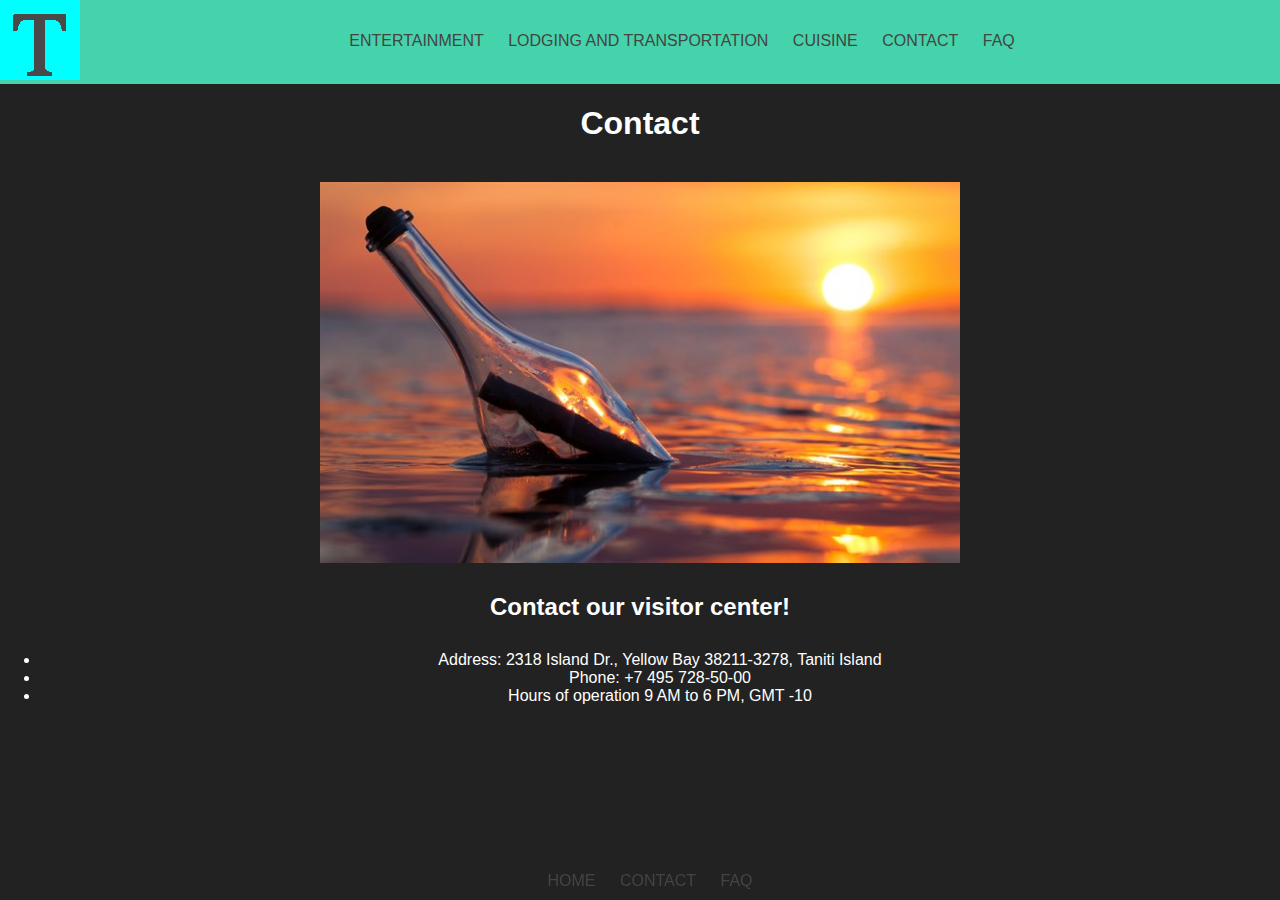
<file: contact.html>
<!DOCTYPE html>
<html lang="en">
<head>
<title>Contact Taniti Island</title>
<meta charset="UTF-8">
<link href="styles.css" rel="stylesheet">

</head>

<body>

<header>
    <div class="container">
      <a href="index.html" class="logo"><img src="logo.png" alt="logo"></a>

      <nav>
        <ul>
          <li><a href="entertainment.html">Entertainment</a></li>
          <li><a href="lodgingandtransport.html">Lodging and Transportation</a></li>
          <li><a href="cuisine.html">Cuisine</a></li>
          <li><a href="contact.html">Contact</a></li>
          <li><a href="faq.html">FAQ</a></li>
        </ul>
      </nav>
    </div>
</header>

<h1>Contact</h1>


<div class="FAQ">
  <img src="message.jpg" style="display:block; margin-top:40px; margin-left:auto; margin-right:auto; width:50%;" alt="Message in a bottle floating in water with sunset background">
  <h2>Contact our visitor center!</h2>
  <ul>
    <li>Address: 2318 Island Dr., Yellow Bay 38211-3278, Taniti Island</li>
    <li>Phone: +7 495 728-50-00</li>
    <li>Hours of operation 9 AM to 6 PM, GMT -10</li>
  </ul>
</div>

<footer>
  <div class="container">
    <nav>
      <ul>
        <li><a href="index.html">Home</a></li>
        <li><a href="contact.html">Contact</a></li>
        <li><a href="faq.html">FAQ</a></li>
      </ul>
    </nav>
  </div>

</footer>

</body>
</html>
</file>
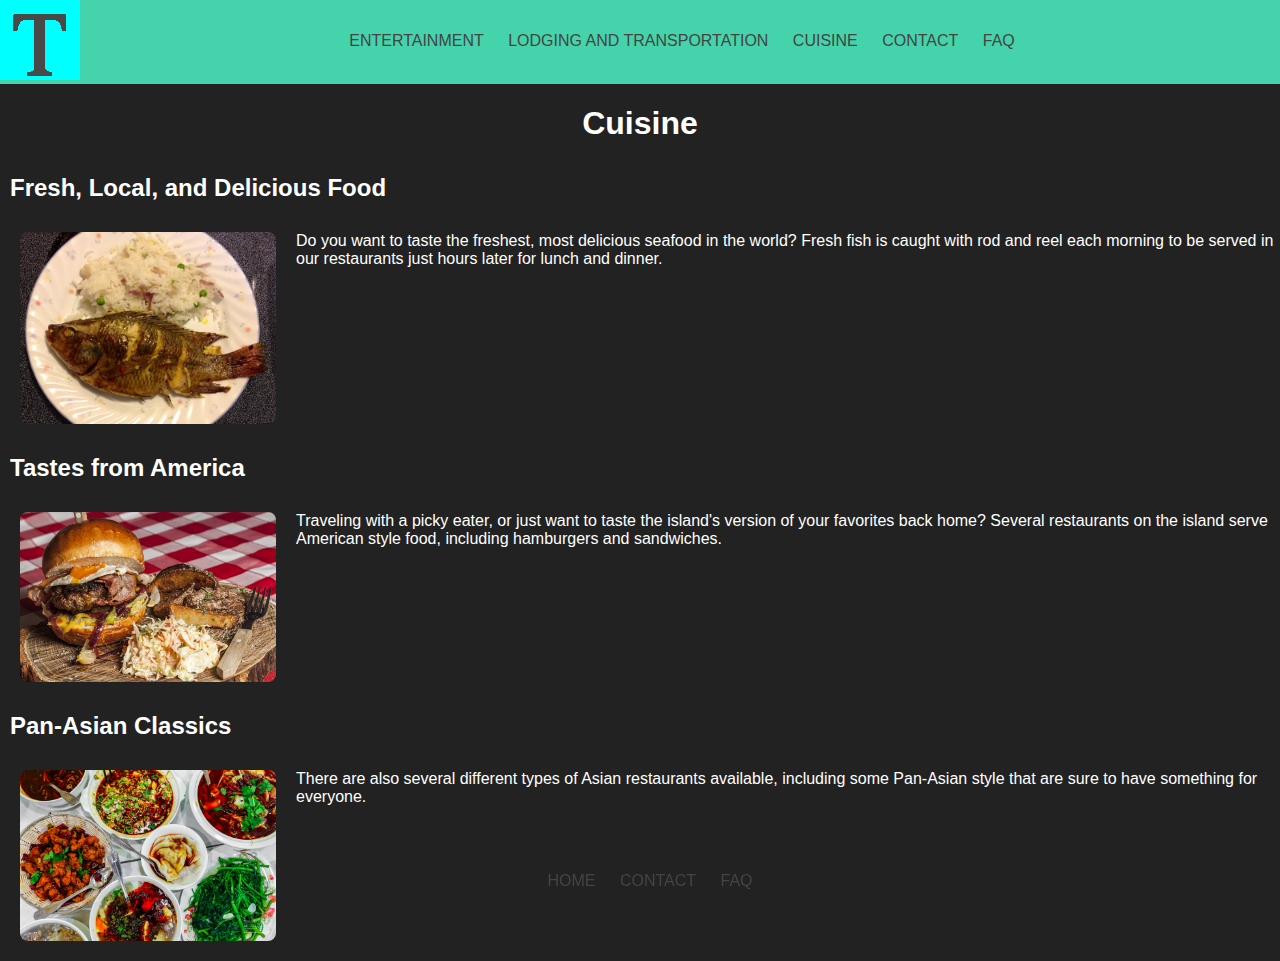
<file: cuisine.html>
<!DOCTYPE html>
<html lang="en">
<head>
<title>Food and Cuisine on Taniti Island</title>
<meta charset="UTF-8">
<link href="styles.css" rel="stylesheet">

</head>

<body>

<header>
    <div class="container">
      <a href="index.html" class="logo"><img src="logo.png" alt="logo"></a>

      <nav>
        <ul>
          <li><a href="entertainment.html">Entertainment</a></li>
          <li><a href="lodgingandtransport.html">Lodging and Transportation</a></li>
          <li><a href="cuisine.html">Cuisine</a></li>
          <li><a href="contact.html">Contact</a></li>
          <li><a href="faq.html">FAQ</a></li>
        </ul>
      </nav>
    </div>
</header>

<h1>Cuisine</h1>

<h2>Fresh, Local, and Delicious Food</h2>
<p><img src="fishandrice.jpg" class="content-image" alt="A whole grilled fish served on a plate with rice">
Do you want to taste the freshest, most delicious seafood in the world? Fresh fish is
caught with rod and reel each morning to be served in our restaurants just hours
later for lunch and dinner.
</p>

<h2>Tastes from America</h2>
<p><img src="hamburger.jpg" class="content-image" alt="A hamburger served on a piece of wood">
Traveling with a picky eater, or just want to taste the island's version of your favorites back home?
 Several restaurants on the island serve American style food, including
hamburgers and sandwiches.
</p>

<h2>Pan-Asian Classics</h2>
<p><img src="asianfood.jpg" class="content-image" alt="Various asian food dishes on a table">
There are also several different types of Asian restaurants available, including some
Pan-Asian style that are sure to have something for everyone.
</p>


<footer>
  <div class="container">
    <nav>
      <ul>
        <li><a href="index.html">Home</a></li>
        <li><a href="contact.html">Contact</a></li>
        <li><a href="faq.html">FAQ</a></li>
      </ul>
    </nav>
  </div>

</footer>

</body>
</html>
</file>
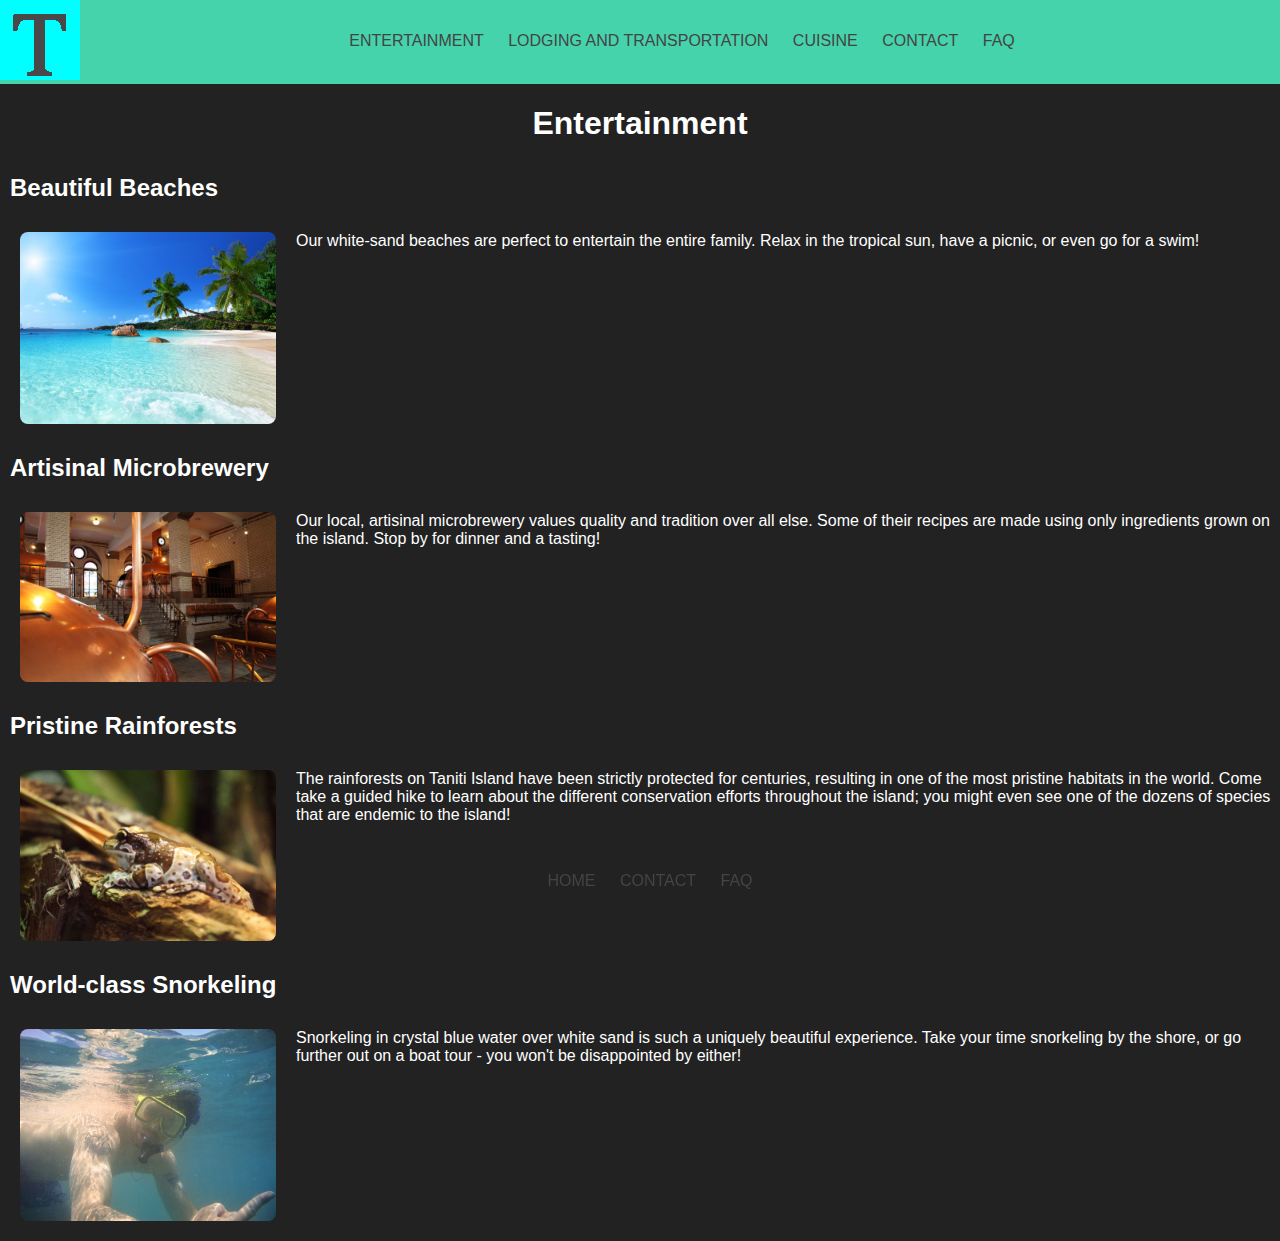
<file: entertainment.html>
<!DOCTYPE html>
<html lang="en">
<head>
<title>Entertainment on Taniti Island</title>
<meta charset="UTF-8">
<link href="styles.css" rel="stylesheet">

</head>

<body>

<header>
    <div class="container">
      <a href="index.html" class="logo"><img src="logo.png" alt="logo"></a>

      <nav>
        <ul>
          <li><a href="entertainment.html">Entertainment</a></li>
          <li><a href="lodgingandtransport.html">Lodging and Transportation</a></li>
          <li><a href="cuisine.html">Cuisine</a></li>
          <li><a href="contact.html">Contact</a></li>
          <li><a href="faq.html">FAQ</a></li>
        </ul>
      </nav>
    </div>
</header>

<h1>Entertainment</h1>

<h2>Beautiful Beaches</h2>
<p><img src="beach.jpg" class="content-image" alt="A tropical beach with palm trees">
Our white-sand beaches are perfect to entertain the entire family. Relax in the tropical sun,
have a picnic, or even go for a swim!
</p>

<h2>Artisinal Microbrewery</h2>
<p><img src="brewery.jpg" class="content-image" alt="Copper stills and stone steps in a microbrewery">
Our local, artisinal microbrewery values quality and tradition over all else. Some of their
recipes are made using only ingredients grown on the island. Stop by for dinner and a tasting!
</p>

<h2>Pristine Rainforests</h2>
<p><img src="frog.jpg" class="content-image" alt="A small frog sitting on a branch">
The rainforests on Taniti Island have been strictly protected for centuries, resulting in one of
the most pristine habitats in the world. Come take a guided hike to learn about the different
conservation efforts throughout the island; you might even see one of the dozens of species
that are endemic to the island!
</p>

<h2>World-class Snorkeling</h2>
<p><img src="snorkeling.jpg" class="content-image" alt="A man under water wearing goggles and a snorkel">
Snorkeling in crystal blue water over white sand is such a uniquely beautiful experience.
Take your time snorkeling by the shore, or go further out on a boat tour - you
won't be disappointed by either!
</p>

<footer>
  <div class="container">
    <nav>
      <ul>
        <li><a href="index.html">Home</a></li>
        <li><a href="contact.html">Contact</a></li>
        <li><a href="faq.html">FAQ</a></li>
      </ul>
    </nav>
  </div>

</footer>

</body>
</html>
</file>
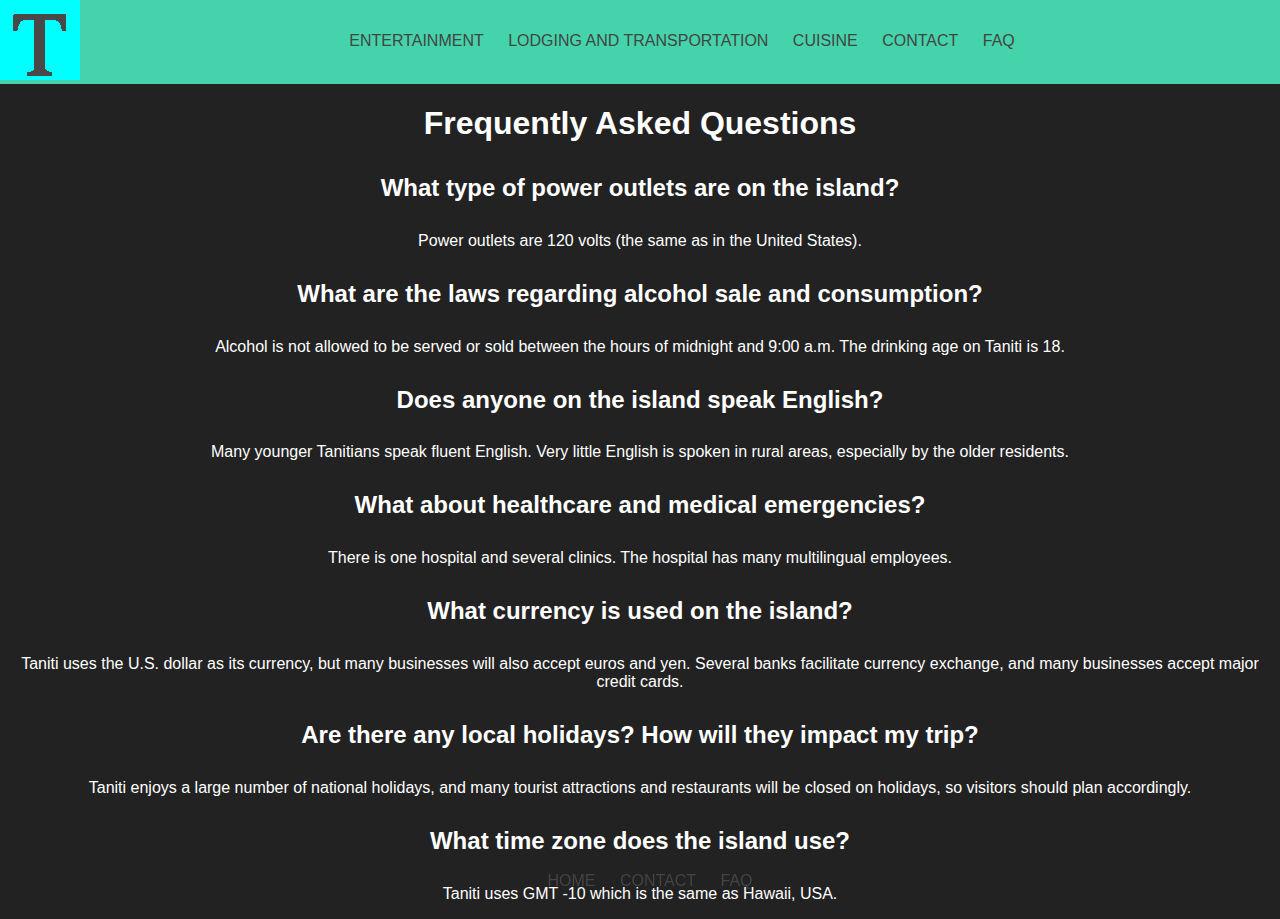
<file: faq.html>
<!DOCTYPE html>
<html lang="en">
<head>
<title>Frequently Asked Questions</title>
<meta charset="UTF-8">
<link href="styles.css" rel="stylesheet">

</head>

<body>

<header>
    <div class="container">
      <a href="index.html" class="logo"><img src="logo.png" alt="logo"></a>

      <nav>
        <ul>
          <li><a href="entertainment.html">Entertainment</a></li>
          <li><a href="lodgingandtransport.html">Lodging and Transportation</a></li>
          <li><a href="cuisine.html">Cuisine</a></li>
          <li><a href="contact.html">Contact</a></li>
          <li><a href="faq.html">FAQ</a></li>
        </ul>
      </nav>
    </div>
</header>

<div class="FAQ">
<h1>Frequently Asked Questions<h1>
<h2>What type of power outlets are on the island?</h2>
<p>Power outlets are 120 volts (the same as in the United States).</p>

 <h2>What are the laws regarding alcohol sale and consumption?</h2>
 <p>Alcohol is not allowed to be served or sold between the hours of midnight and 9:00 a.m.
The drinking age on Taniti is 18.</p>

<h2>Does anyone on the island speak English?</h2>
<p>Many younger Tanitians speak fluent English. Very little English is spoken in rural areas, especially by the older residents.</p>

<h2>What about healthcare and medical emergencies?</h2>
<p>There is one hospital and several clinics. The hospital has many multilingual employees.</p>

<h2>What currency is used on the island?</h2>
<p>Taniti uses the U.S. dollar as its currency, but many businesses will also accept euros and yen.
  Several banks facilitate currency exchange, and many businesses accept major credit cards.</p>

<h2>Are there any local holidays? How will they impact my trip?</h2>
<p>Taniti enjoys a large number of national holidays, and many tourist attractions
  and restaurants will be closed on holidays, so visitors should plan accordingly.</p>

<h2>What time zone does the island use?</h2>
<p>Taniti uses GMT -10 which is the same as Hawaii, USA.</p>
</div>

<footer>
  <div class="container">
    <nav>
      <ul>
        <li><a href="index.html">Home</a></li>
        <li><a href="contact.html">Contact</a></li>
        <li><a href="faq.html">FAQ</a></li>
      </ul>
    </nav>
  </div>

</footer>

</body>
</html>
</file>
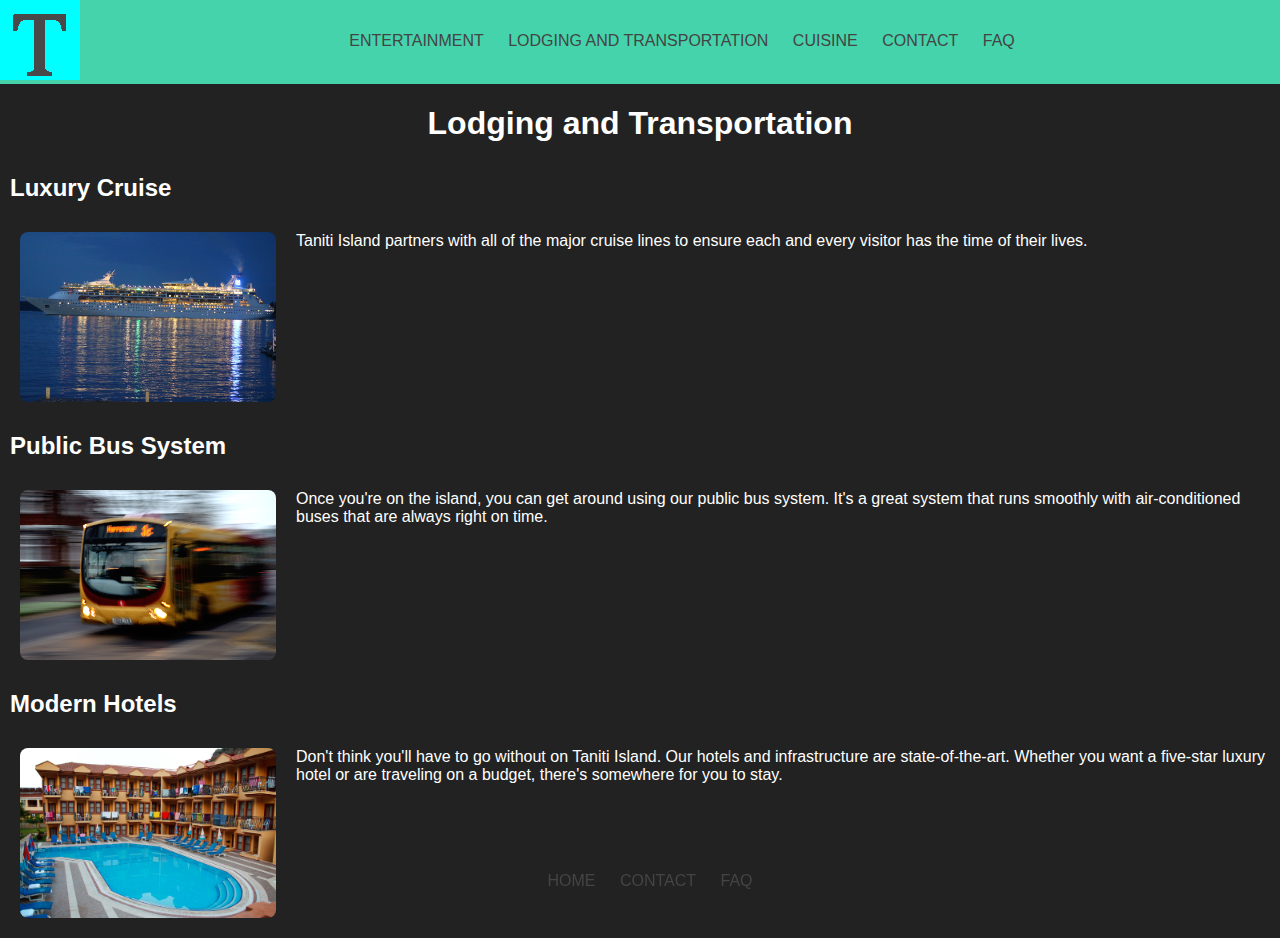
<file: lodgingandtransport.html>
<!DOCTYPE html>
<html lang="en">
<head>
<title>Accomodations on Taniti Island</title>
<meta charset="UTF-8">
<link href="styles.css" rel="stylesheet">

</head>

<body>

<header>
    <div class="container">
      <a href="index.html" class="logo"><img src="logo.png" alt="logo"></a>

      <nav>
        <ul>
          <li><a href="entertainment.html">Entertainment</a></li>
          <li><a href="lodgingandtransport.html">Lodging and Transportation</a></li>
          <li><a href="cuisine.html">Cuisine</a></li>
          <li><a href="contact.html">Contact</a></li>
          <li><a href="faq.html">FAQ</a></li>
        </ul>
      </nav>
    </div>
</header>

<h1>Lodging and Transportation</h1>

<h2>Luxury Cruise</h2>
<p><img src="cruiseship.jpg" class="content-image" alt="A large cruise ship">
Taniti Island partners with all of the major cruise lines to ensure each and every
visitor has the time of their lives.
</p>

<h2>Public Bus System</h2>
<p><img src="bus.jpg" class="content-image" alt="A bus blurred from motion">
Once you're on the island, you can get around using our public bus system. It's a
great system that runs smoothly with air-conditioned buses that are always right on time.
</p>

<h2>Modern Hotels</h2>
<p><img src="hotel.jpg" class="content-image" alt="An outdoor hotel pool with hotel balconies behind">
Don't think you'll have to go without on Taniti Island. Our hotels and infrastructure
are state-of-the-art. Whether you want a five-star luxury hotel or are traveling
on a budget, there's somewhere for you to stay.
</p>

<footer>
  <div class="container">
    <nav>
      <ul>
        <li><a href="index.html">Home</a></li>
        <li><a href="contact.html">Contact</a></li>
        <li><a href="faq.html">FAQ</a></li>
      </ul>
    </nav>
  </div>

</footer>

</body>
</html>
</file>
<file: styles.css>
body {
  font-family: Arial, Helvetica, sans-serif;
  margin: 0;
  background: #222;
  font-weight: 300;
  position: relative;
  min-height: 100%;
  min-height: 100vh;
}
.container {
  width: 100%;
  margin: 0, auto;
}

header {
  background: #44d3aa;
}

footer {
  position: fixed;
  bottom: 0;
  width: 100%;
  height: 60px;
  padding-top: 15px;
  clear: both;
}

header::after {
  content: '';
  display: table;
  clear: both;
}

nav{
  text-align: center;
}

nav ul {
  margin: 0;
  padding: 0;
  list-style: none;
}

nav li {
  display: inline-block;
  margin-left: 20px;
  padding-top: 32px;
  padding-bottom: 32px;
}

nav a {
  color: #444;
  text-decoration: none;
  text-transform: uppercase;
}

nav a:hover {
  color: #000;
}

h1 {
  color: white;
  text-align: center;
}

h2 {
  color: white;
  clear: both;
  padding: 10px;
}

p {
  color: white;
  clear: both;
}

.content-image {
  float: left;
  align-content: space-between;
  display: block;
  width: 20%;
  margin: 0px 20px 20px 20px;
  border-radius: 8px;
}

.logo {
  float: left;
  width: 5%;
  margin: 0px;
  border-radius: 8px
}

.FAQ {
  text-align: center;
  color: white;
}
</file>
